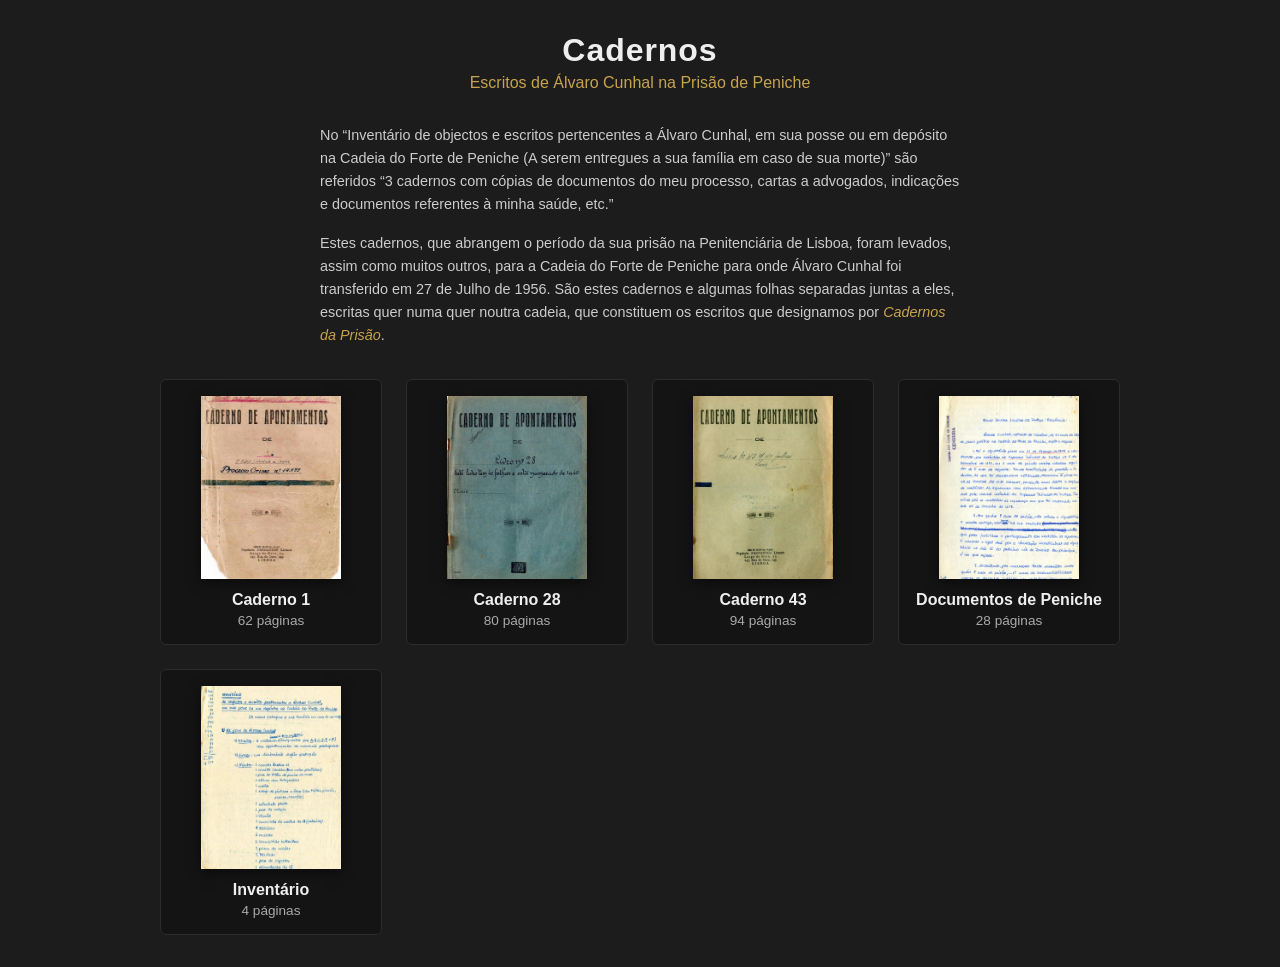
<file: web/index.html>
<!doctype html>
<html lang="pt">
<head>
  <meta charset="utf-8">
  <meta name="viewport" content="width=device-width, initial-scale=1">
  <title>Cadernos — Álvaro Cunhal</title>
  <link rel="stylesheet" href="css/style.css">
</head>
<body>
  <div id="library">
    <header id="library-header">
      <h1>Cadernos</h1>
      <p>Escritos de Álvaro Cunhal na Prisão de Peniche</p>
    </header>
    <section id="about-note">
      <p>No &ldquo;Inventário de objectos e escritos pertencentes a Álvaro Cunhal, em sua posse ou em depósito na Cadeia do Forte de Peniche (A serem entregues a sua família em caso de sua morte)&rdquo; são referidos &ldquo;3 cadernos com cópias de documentos do meu processo, cartas a advogados, indicações e documentos referentes à minha saúde, etc.&rdquo;</p>
      <p>Estes cadernos, que abrangem o período da sua prisão na Penitenciária de Lisboa, foram levados, assim como muitos outros, para a Cadeia do Forte de Peniche para onde Álvaro Cunhal foi transferido em 27 de Julho de 1956. São estes cadernos e algumas folhas separadas juntas a eles, escritas quer numa quer noutra cadeia, que constituem os escritos que designamos por <em>Cadernos da Prisão</em>.</p>
    </section>
    <div id="book-list"></div>
  </div>
  <script src="js/library.js"></script>
</body>
</html>
</file>
<file: web/css/style.css>
* { box-sizing: border-box; }

:root {
  --bg-dark: #1c1c1c;
  --bg-darker: #141414;
  --text-light: #eee;
  --accent: #c9a34e;
  --paper-bg: #f7f4ec;
  --paper-text: #2a2620;
}

body {
  margin: 0;
  background: var(--bg-dark);
  color: var(--text-light);
  font-family: Verdana, sans-serif;
}

#viewer {
  display: flex;
  flex-direction: column;
  height: 100vh;
}

#book-header {
  padding: 0.6rem 1rem;
  background: var(--bg-darker);
  border-bottom: 1px solid #2c2c2c;
  text-align: center;
  position: relative;
}

#library-link {
  position: absolute;
  left: 1rem;
  top: 0.6rem;
  color: var(--accent);
  text-decoration: none;
  font-size: 0.85rem;
}

#library-link:hover {
  text-decoration: underline;
}

#book-header h1 {
  margin: 0;
  font-size: 1.1rem;
  font-weight: 600;
  letter-spacing: 0.02em;
}

#book-header p {
  margin: 0.15rem 0 0;
  font-size: 0.8rem;
  color: var(--accent);
}

#reading-area {
  flex: 1;
  display: flex;
  min-height: 0;
}

#page-area {
  flex: 1 1 55%;
  display: flex;
  align-items: center;
  justify-content: center;
  overflow: auto;
  min-height: 0;
  padding: 1rem;
}

#page-image {
  max-height: 100%;
  max-width: 100%;
  transition: transform 0.15s ease;
  box-shadow: 0 4px 18px rgba(0, 0, 0, 0.5);
}

#page-unavailable {
  font-size: 1.2rem;
  color: #aaa;
}

#page-unavailable[hidden] {
  display: none;
}

#transcription-pane {
  flex: 1 1 45%;
  background: var(--paper-bg);
  color: var(--paper-text);
  overflow-y: auto;
  min-height: 0;
  padding: 2rem;
  border-left: 1px solid #d8d2c0;
}

#transcription-pane[hidden] {
  display: none;
}

#transcription-text {
  max-width: 42em;
  margin: 0 auto;
  font-family: Georgia, "Times New Roman", Times, serif;
  font-size: 1.08rem;
  line-height: 1.7;
}

#transcription-text p {
  margin: 0 0 1em;
}

#transcription-text p:last-child {
  margin-bottom: 0;
}

#toolbar {
  display: flex;
  align-items: center;
  justify-content: center;
  gap: 0.5rem;
  padding: 0.6rem;
  background: var(--bg-darker);
  border-top: 1px solid #2c2c2c;
}

#toolbar button {
  font-size: 1rem;
  padding: 0.4rem 0.7rem;
  cursor: pointer;
  background: #2a2a2a;
  color: var(--text-light);
  border: 1px solid #3a3a3a;
  border-radius: 4px;
}

#toolbar button:hover {
  background: #3a3a3a;
}

#page-input {
  width: 4rem;
  padding: 0.3rem;
  border-radius: 4px;
  border: 1px solid #3a3a3a;
  background: #2a2a2a;
  color: var(--text-light);
}

@media (max-width: 600px) {
  #book-header h1 {
    font-size: 0.95rem;
  }

  #reading-area {
    flex-direction: column;
    overflow-y: auto;
  }

  #page-area {
    flex: 0 0 45vh;
  }

  #transcription-pane {
    flex: 1 1 auto;
    border-left: none;
    border-top: 1px solid #d8d2c0;
    padding: 1.25rem;
  }

  #toolbar {
    flex-wrap: wrap;
    gap: 0.25rem;
    padding: 0.35rem;
  }

  #toolbar button {
    font-size: 0.85rem;
    padding: 0.3rem 0.5rem;
  }

  #page-input {
    width: 3rem;
  }
}

#audio-banner {
  display: flex;
  align-items: center;
  justify-content: space-between;
  gap: 1rem;
  padding: 0.6rem 1rem;
  background: var(--accent);
  color: #1c1c1c;
  font-size: 0.9rem;
}

#audio-banner[hidden] {
  display: none;
}

#audio-banner p {
  margin: 0;
}

#dismiss-audio-banner {
  background: none;
  border: none;
  font-size: 1.1rem;
  cursor: pointer;
  color: #1c1c1c;
  flex-shrink: 0;
}

#library {
  min-height: 100vh;
  display: flex;
  flex-direction: column;
  align-items: center;
  padding: 2rem 1rem;
}

#library-header {
  text-align: center;
  margin-bottom: 2rem;
}

#library-header h1 {
  margin: 0;
  font-size: 2rem;
  letter-spacing: 0.03em;
}

#library-header p {
  color: var(--accent);
  margin: 0.3rem 0 0;
}

#about-note {
  max-width: 640px;
  margin: 0 0 2rem;
  font-size: 0.9rem;
  line-height: 1.6;
  color: #ccc;
}

#about-note p {
  margin: 0 0 1rem;
}

#about-note p:last-child {
  margin-bottom: 0;
}

#about-note em {
  color: var(--accent);
  font-style: italic;
}

#book-list {
  display: grid;
  grid-template-columns: repeat(auto-fill, minmax(180px, 1fr));
  gap: 1.5rem;
  max-width: 960px;
  width: 100%;
}

.book-card {
  display: flex;
  flex-direction: column;
  align-items: center;
  text-decoration: none;
  color: var(--text-light);
  background: var(--bg-darker);
  border: 1px solid #2c2c2c;
  border-radius: 6px;
  padding: 1rem;
  transition: border-color 0.15s ease;
}

.book-card:hover {
  border-color: var(--accent);
}

.book-cover {
  width: 100%;
  max-width: 140px;
  aspect-ratio: 656 / 856;
  object-fit: cover;
  box-shadow: 0 4px 12px rgba(0, 0, 0, 0.5);
  margin-bottom: 0.75rem;
}

.book-card h2 {
  margin: 0 0 0.25rem;
  font-size: 1rem;
  text-align: center;
}

.book-card p {
  margin: 0;
  font-size: 0.85rem;
  color: #aaa;
}
</file>
